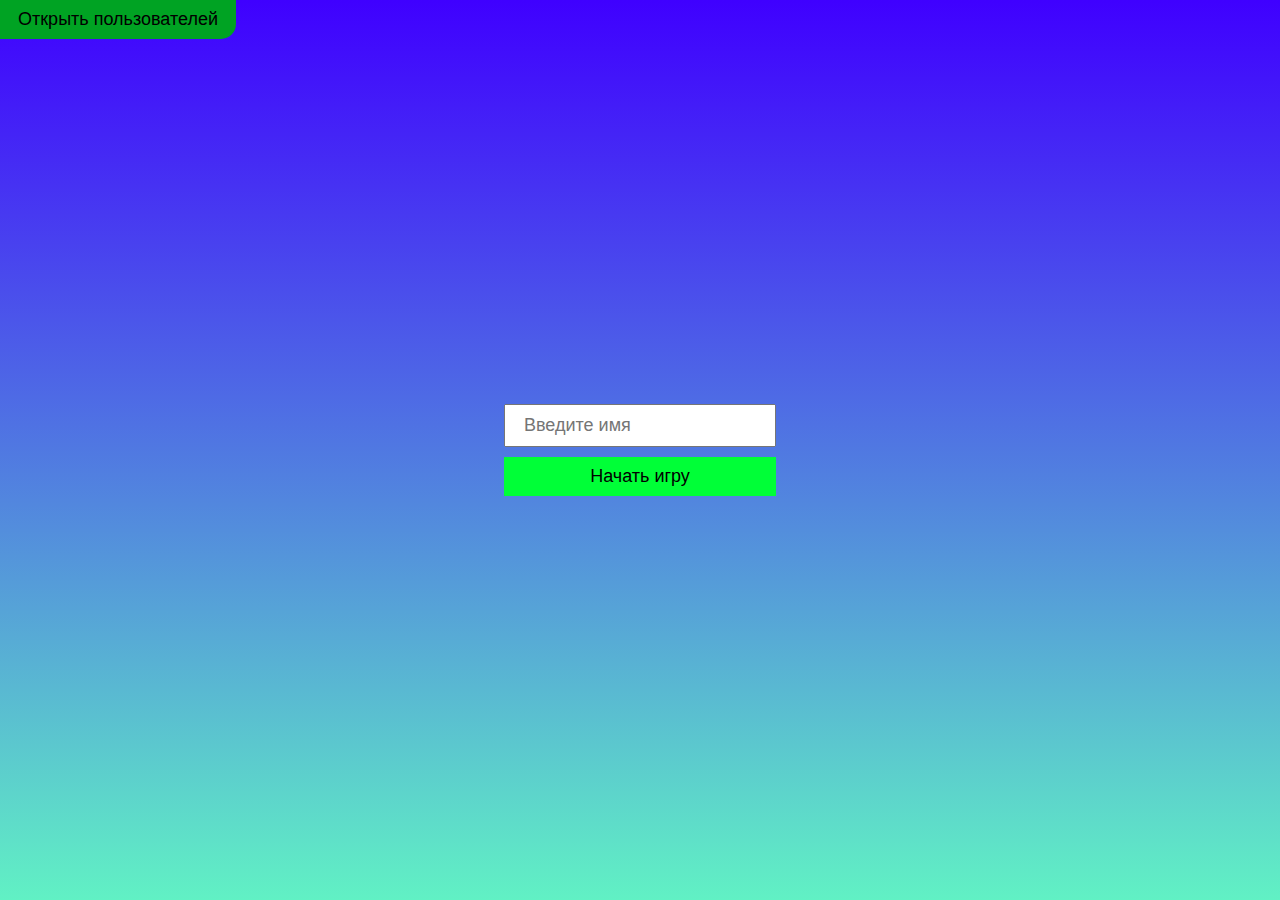
<file: index.html>
<!DOCTYPE html>
<html>
	<head>
		<meta charset="utf-8">
		<title>Меню</title>
        <link rel="stylesheet" href="main.css">
	</head>
	<body>
      <div class="score">
		<button id="open-score" class="menu-button">
			Открыть пользователей
		</button>
		<div class="score-content">
		</div>
	  </div>
	  <div class="container">
		<div class="menu">
			<input type="text" class="name-input" placeholder="Введите имя"/>
			<button class="menu-button level-button modal-open">Начать игру</button>
		  </div>
	  </div>
	  <div class="modal-window">
		<div class="modal-content">
			
		</div>
	  </div>
	</body>
	<script src="user.js"></script>
	<script src="modal.js"></script>
    <script src="script.js"></script>
</html>
</file>
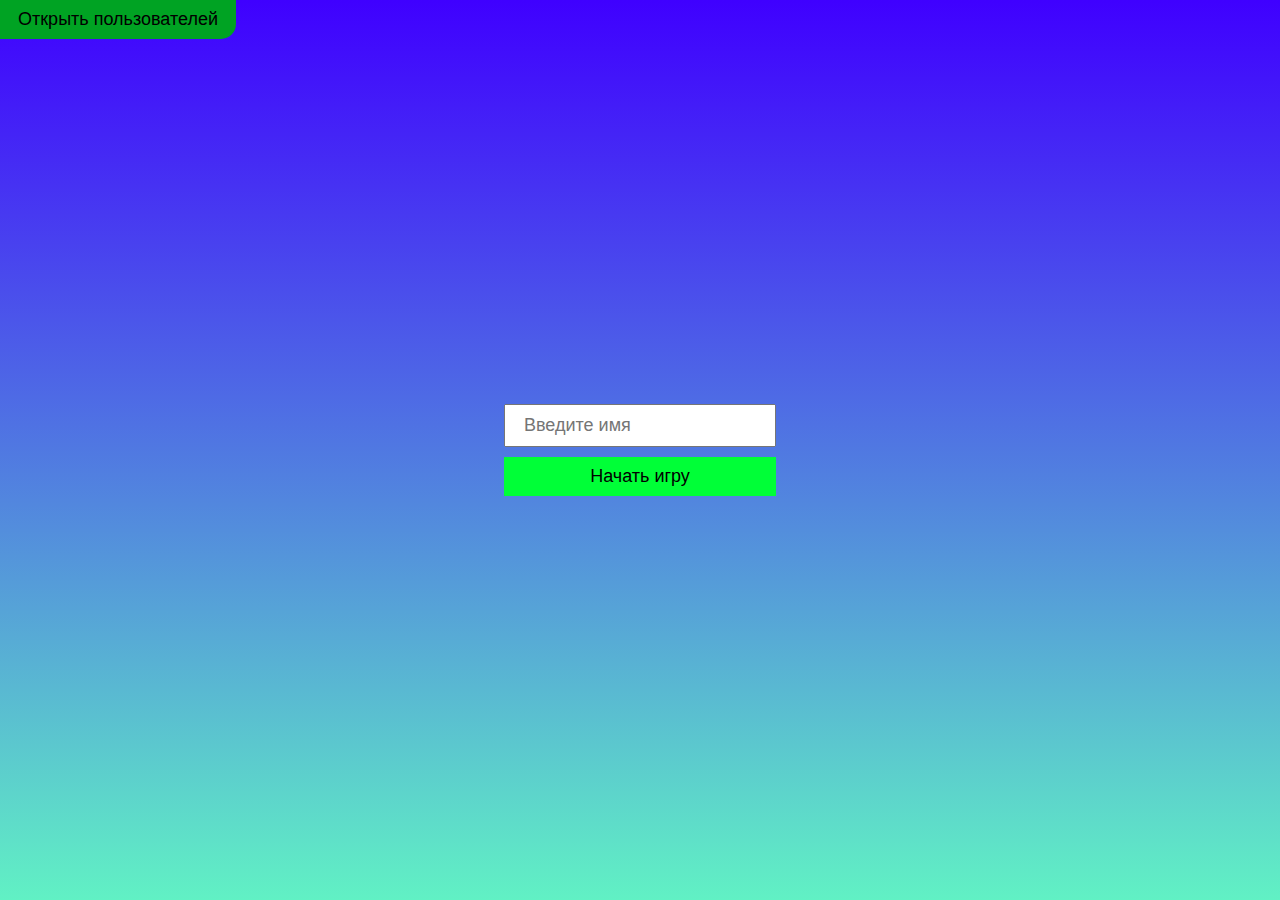
<file: фвы/index.html>
<!DOCTYPE html>
<html>
	<head>
		<meta charset="utf-8">
		<title>Меню</title>
        <link rel="stylesheet" href="main.css">
	</head>
	<body>
      <div class="score">
		<button id="open-score" class="menu-button">
			Открыть пользователей
		</button>
		<div class="score-content">
		</div>
	  </div>
	  <div class="container">
		<div class="menu">
			<input type="text" class="name-input" placeholder="Введите имя"/>
			<button class="menu-button level-button modal-open">Начать игру</button>
		  </div>
	  </div>
	  <div class="modal-window">
		<div class="modal-content">
			
		</div>
	  </div>
	</body>
	<script src="modal.js"></script>
    <script src="script.js"></script>
</html>
</file>
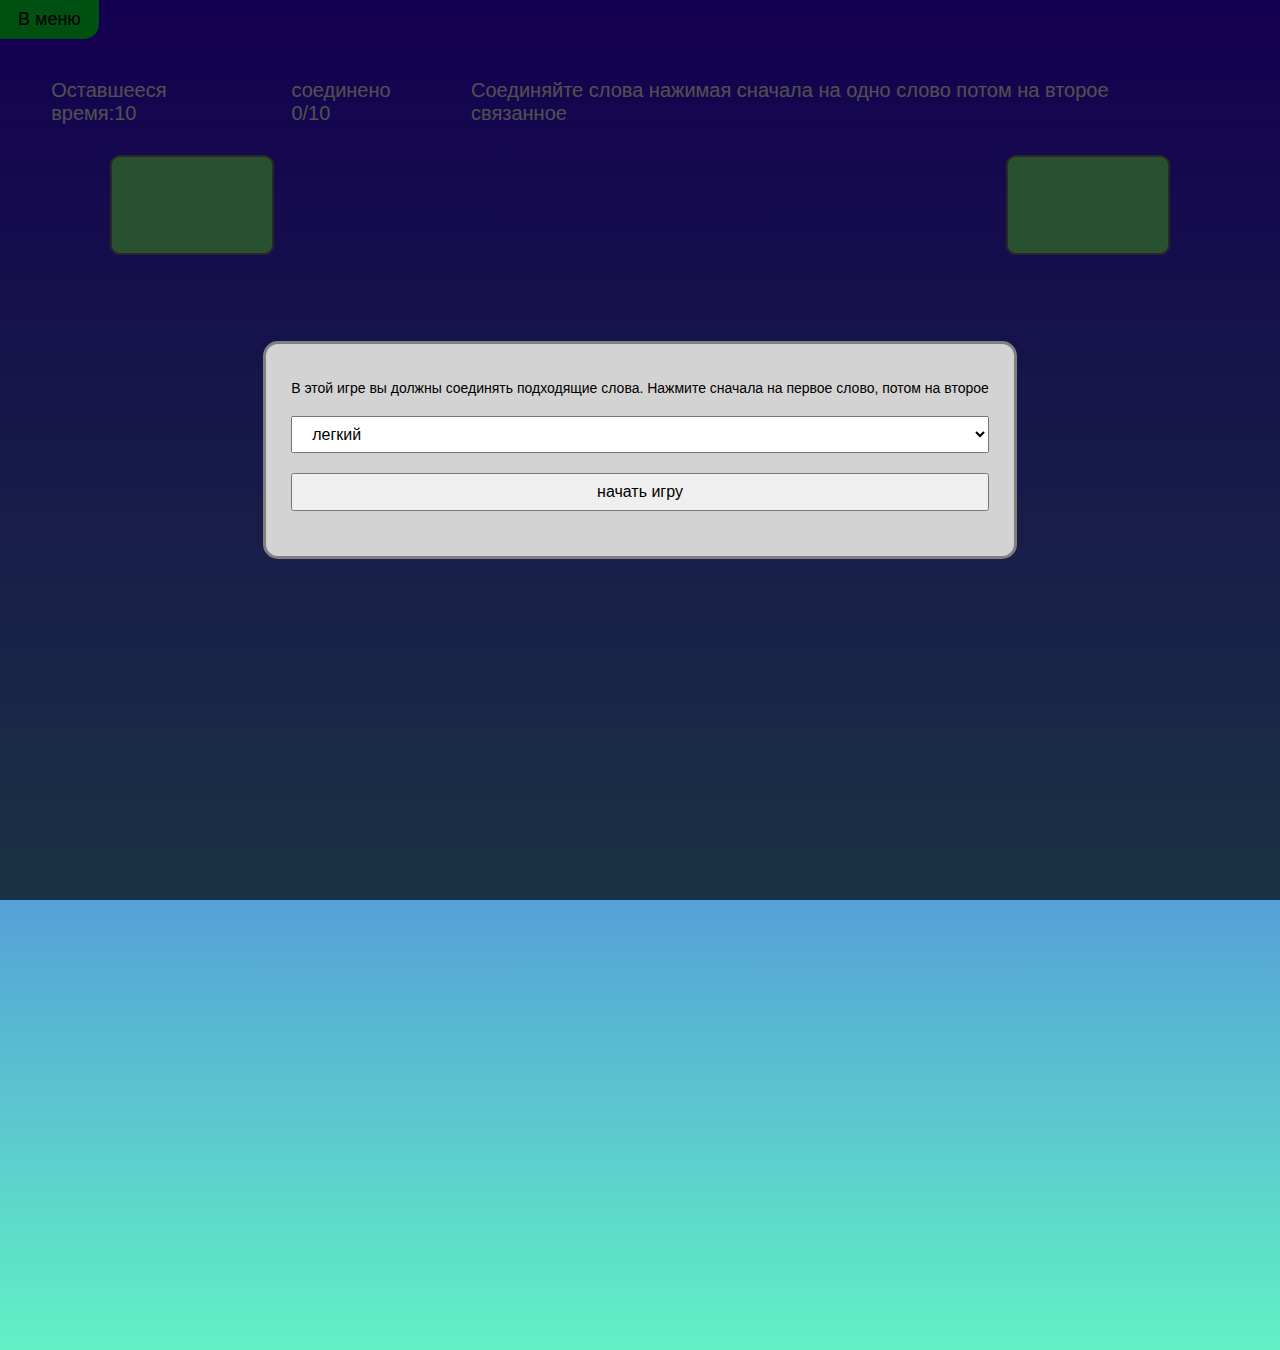
<file: level1/level1.html>
<!DOCTYPE html>
<html lang="en">
<head>
    <meta charset="UTF-8">
    <meta name="viewport" content="width=device-width, initial-scale=1.0">
    <title>Document</title>
    <link rel="stylesheet" href="../main.css">
    <link rel="stylesheet" href="level1.css">
</head>
<body>
    <button id="to-menu" class="menu-button">
        В меню
    </button>
    <div class="content">
        <div class="ui">
            <div class="ui-element timer" >Оставшееся время:10</div>
            <div class="ui-element count">соединено 0/10</div>
            <div class="ui-element">Соединяйте слова нажимая сначала на одно слово потом на второе связанное</div>
        </div>
        <div class="game-content">
            <div class="left-words words-block">
            </div>
            <div class="right-words words-block">
            </div>
        </div>
    </div>
    <div class="modal-window" style="display: none;">
		<div class="modal-content">
			
           
		</div>
	  </div>
</body>
<script src="../user.js"></script>
<script src="../modal.js"></script>
<script src="level1.js"></script>
</html>
</file>
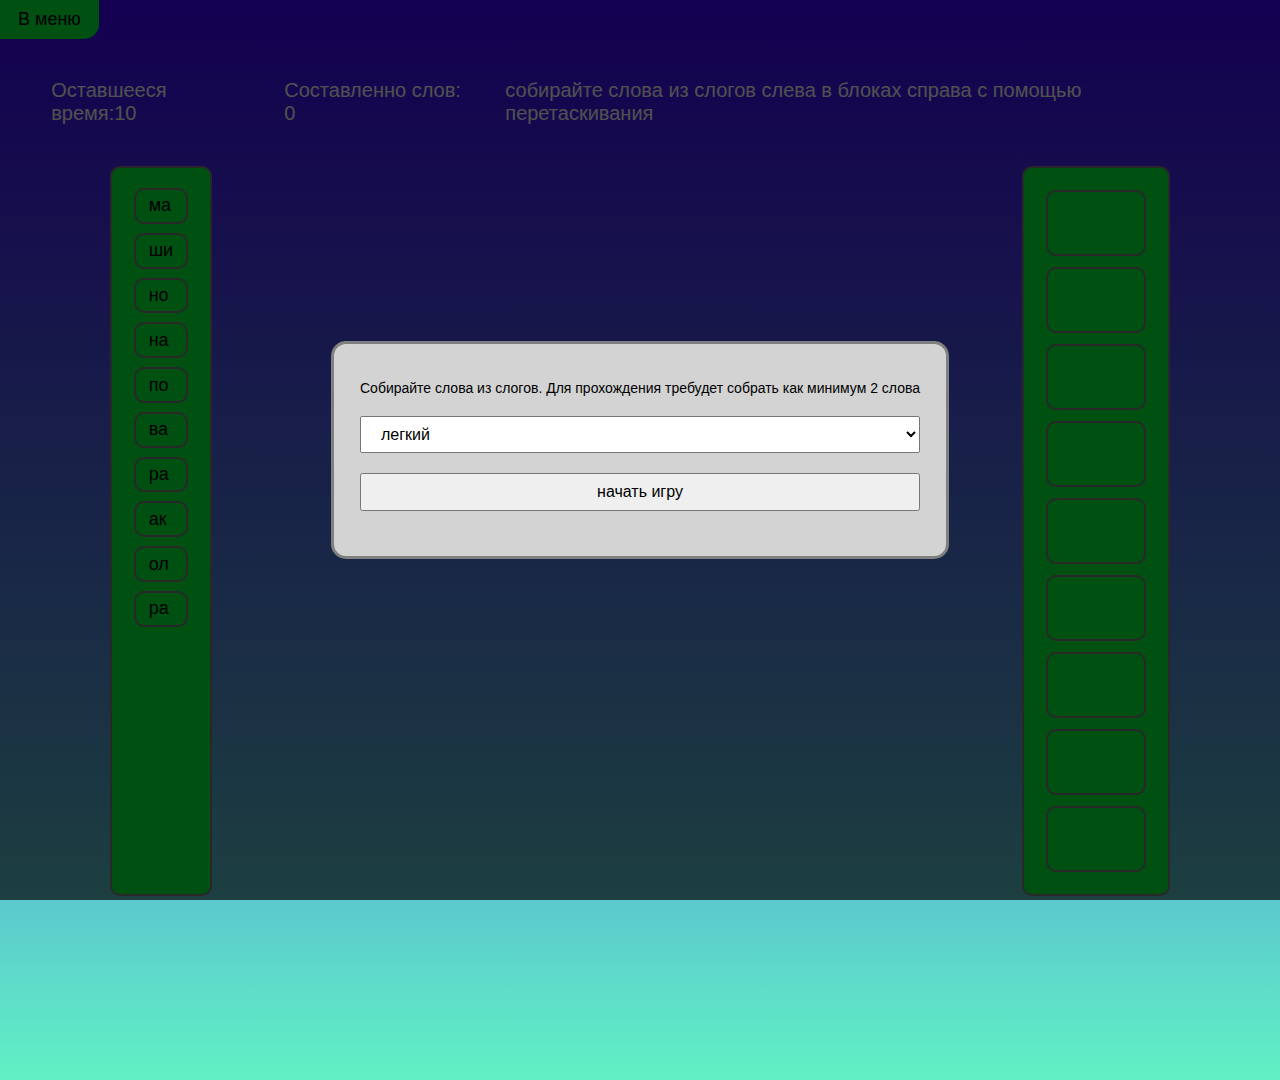
<file: level2/level2.html>
<!DOCTYPE html>
<html lang="en">
<head>
    <meta charset="UTF-8">
    <meta name="viewport" content="width=device-width, initial-scale=1.0">
    <title>Document</title>
    <link rel="stylesheet" href="../main.css">
    <link rel="stylesheet" href="level2.css">
</head>
<body>
    <button id="to-menu" class="menu-button">
        В меню
    </button>
    <div class="content">
        <div class="ui">
            <div class="ui-element timer" >Оставшееся время:10</div>
            <div class="ui-element count">Составленно слов: 0</div>
            <div class="ui-element">собирайте слова из слогов слева в блоках справа с помощью перетаскивания</div>
        </div>
        <div class="game-content">
            <div class="word-spawn game-block"></div>
            <div class="word-place-container game-block">
            </div>
        </div>
    </div>
    <div class="modal-window" style="display: none;">
		<div class="modal-content">
			
           
		</div>
	  </div>
</body>
<script src="../user.js"></script>
<script src="../modal.js"></script>
<script src="level2.js"></script>
</html>
</file>
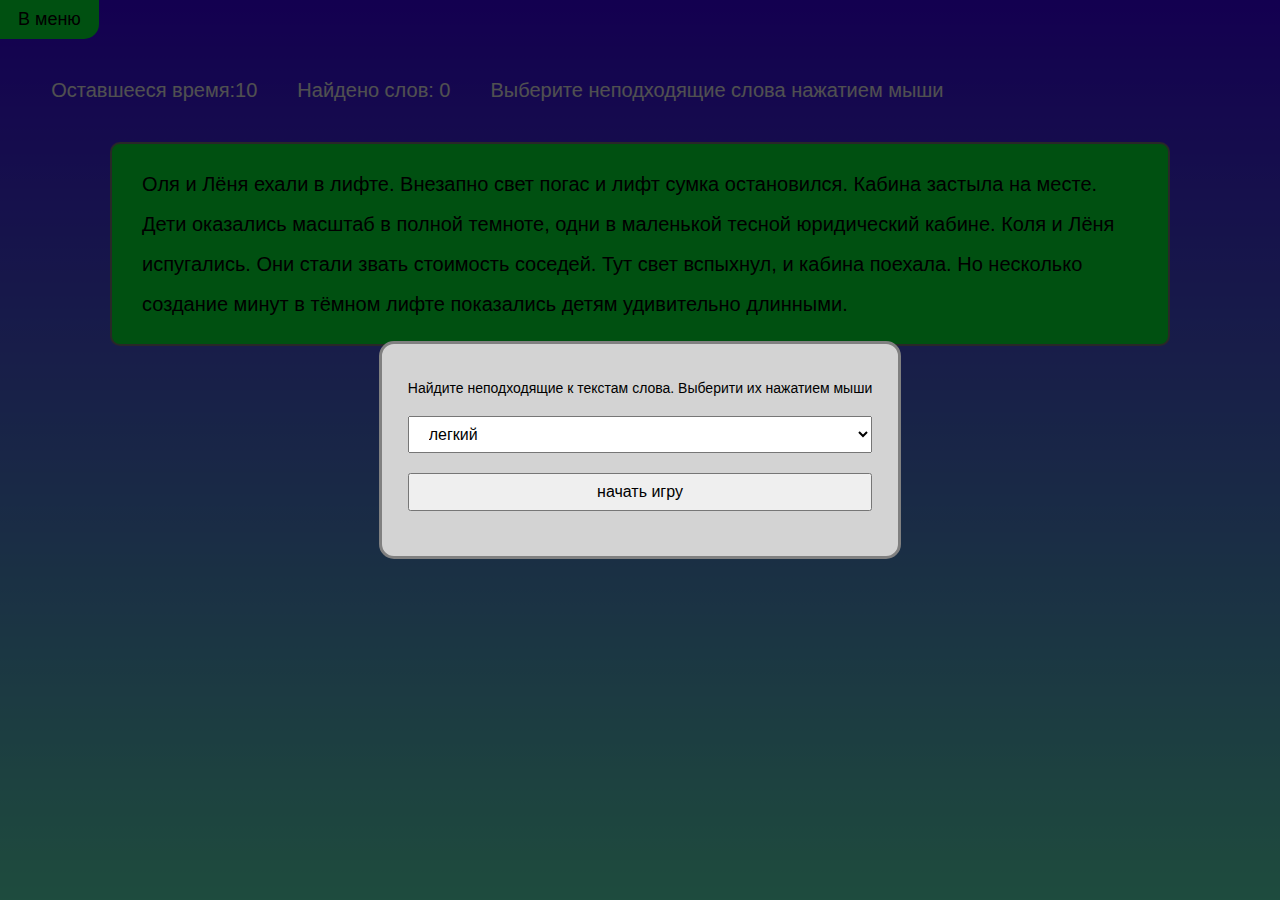
<file: level3/level3.html>
<!DOCTYPE html>
<html lang="en">
<head>
    <meta charset="UTF-8">
    <meta name="viewport" content="width=device-width, initial-scale=1.0">
    <title>Document</title>
    <link rel="stylesheet" href="../main.css">
    <link rel="stylesheet" href="level3.css">
</head>
<body>
    <button id="to-menu" class="menu-button">
        В меню
    </button>
    <div class="content">
        <div class="ui">
            <div class="ui-element timer" >Оставшееся время:10</div>
            <div class="ui-element count">Найдено слов: 0</div>
            <div class="ui-element">Выберите неподходящие слова нажатием мыши</div>
        </div>
        <div class="game-content">
            <div class="text">

            </div>
            </div>
        </div>
    </div>
    <div class="modal-window" style="display: none;">
		<div class="modal-content">
			
           
		</div>
	  </div>
</body>
<script src="../user.js"></script>
<script src="../modal.js"></script>
<script src="level3.js"></script>
</html>
</file>
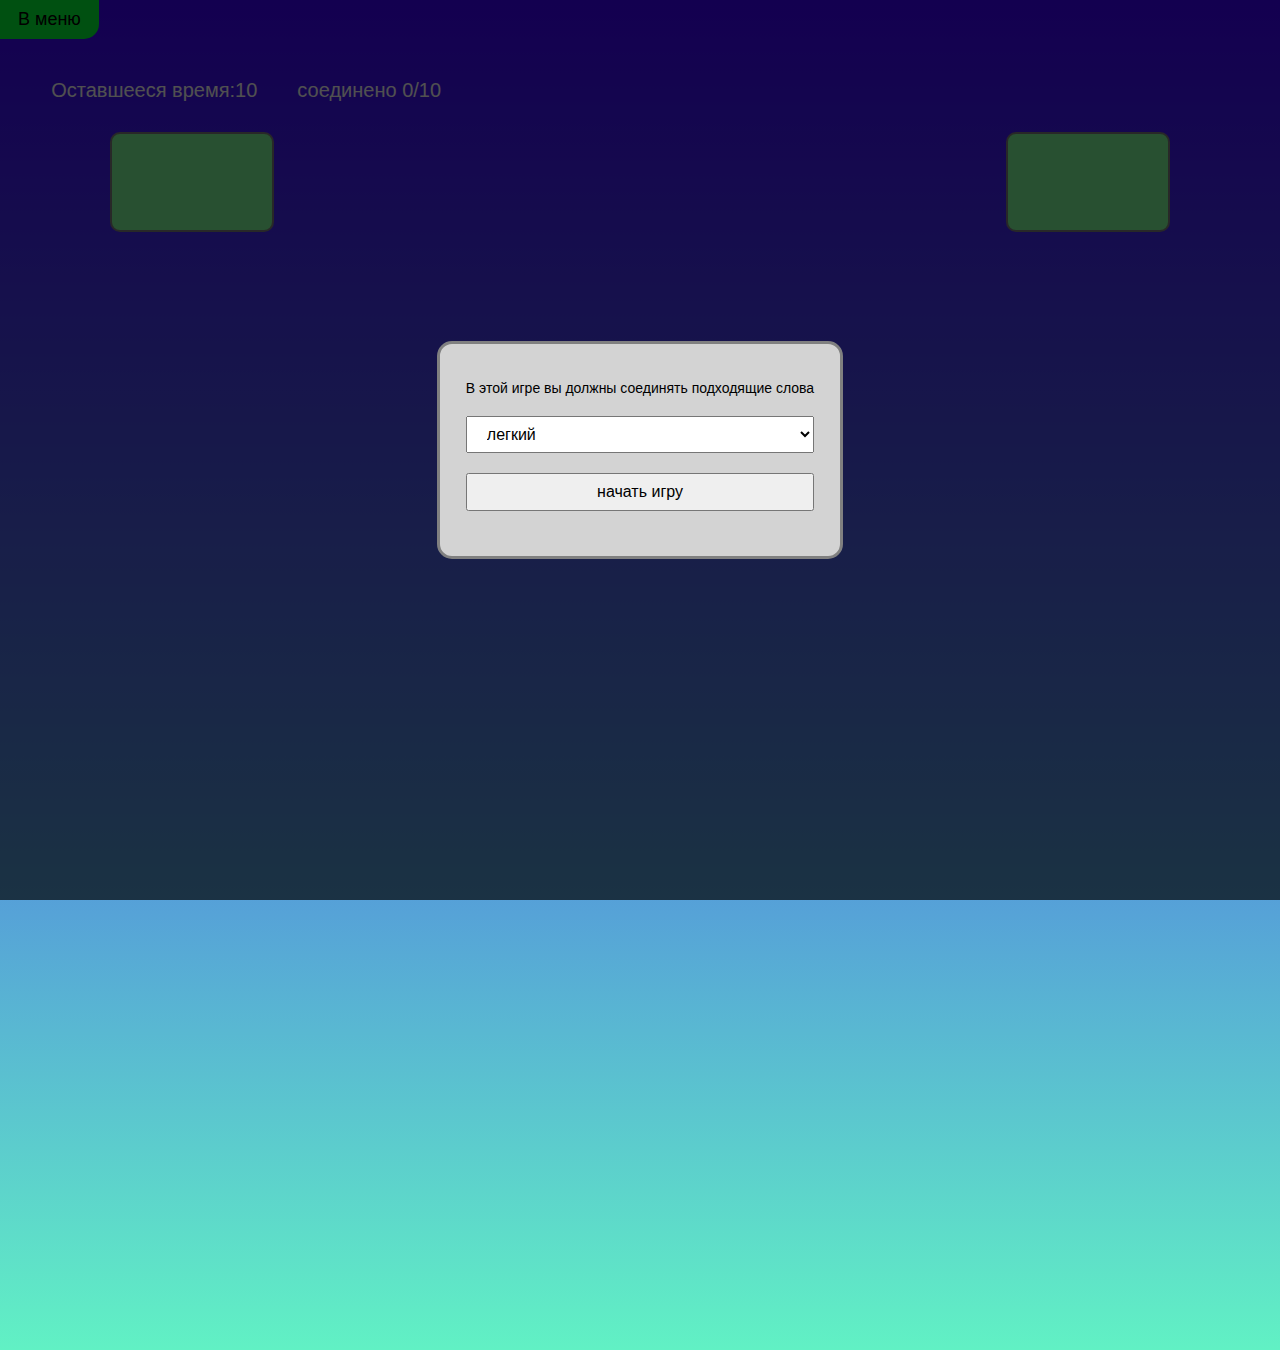
<file: фвы/level1/level1.html>
<!DOCTYPE html>
<html lang="en">
<head>
    <meta charset="UTF-8">
    <meta name="viewport" content="width=device-width, initial-scale=1.0">
    <title>Document</title>
    <link rel="stylesheet" href="../main.css">
    <link rel="stylesheet" href="level1.css">
</head>
<body>
    <button id="to-menu" class="menu-button">
        В меню
    </button>
    <div class="content">
        <div class="ui">
            <div class="ui-element timer" >Оставшееся время:10</div>
            <div class="ui-element count">соединено 0/10</div>
        </div>
        <div class="game-content">
            <div class="left-words words-block">
            </div>
            <div class="right-words words-block">
            </div>
        </div>
    </div>
    <div class="modal-window" style="display: none;">
		<div class="modal-content">
			
           
		</div>
	  </div>
</body>
<script src="../user.js"></script>
<script src="../modal.js"></script>
<script src="level1.js"></script>
</html>
</file>
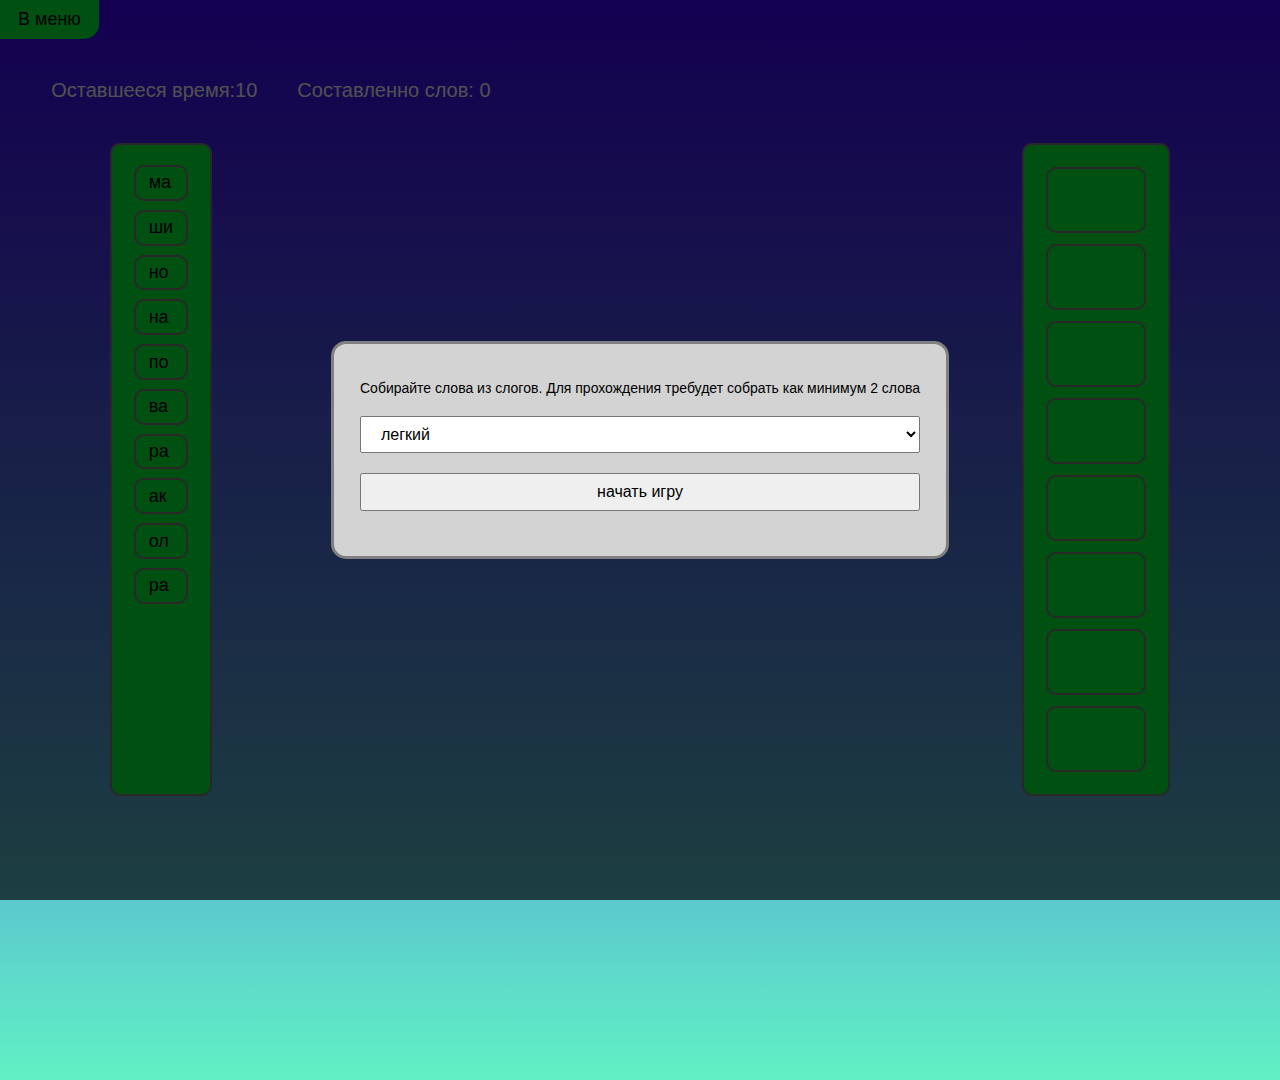
<file: фвы/level2/level2.html>
<!DOCTYPE html>
<html lang="en">
<head>
    <meta charset="UTF-8">
    <meta name="viewport" content="width=device-width, initial-scale=1.0">
    <title>Document</title>
    <link rel="stylesheet" href="../main.css">
    <link rel="stylesheet" href="level2.css">
</head>
<body>
    <button id="to-menu" class="menu-button">
        В меню
    </button>
    <div class="content">
        <div class="ui">
            <div class="ui-element timer" >Оставшееся время:10</div>
            <div class="ui-element count">Составленно слов: 0</div>
        </div>
        <div class="game-content">
            <div class="word-spawn game-block"></div>
            <div class="word-place-container game-block">
            </div>
        </div>
    </div>
    <div class="modal-window" style="display: none;">
		<div class="modal-content">
			
           
		</div>
	  </div>
</body>
<script src="../user.js"></script>
<script src="../modal.js"></script>
<script src="level2.js"></script>
</html>
</file>
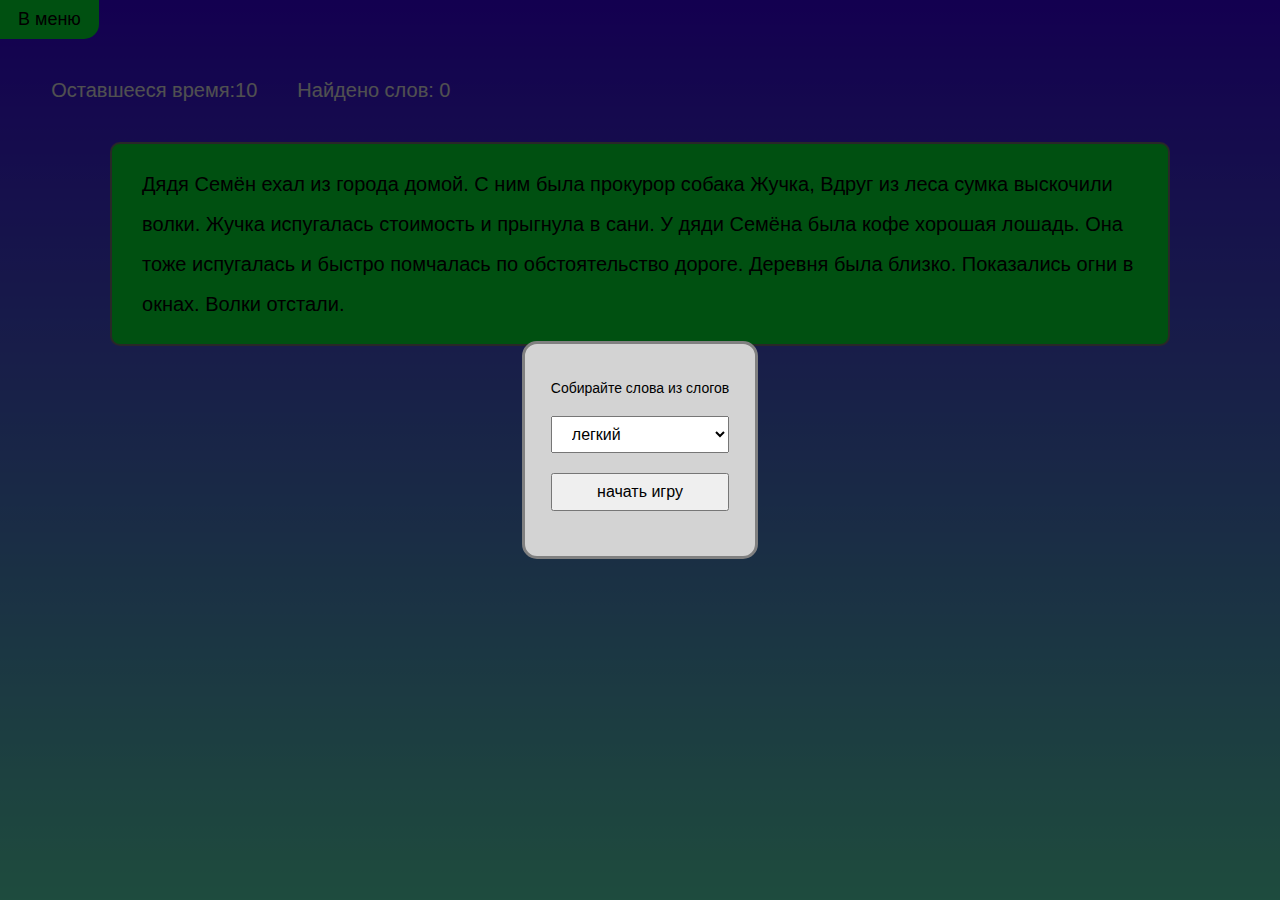
<file: фвы/level3/level3.html>
<!DOCTYPE html>
<html lang="en">
<head>
    <meta charset="UTF-8">
    <meta name="viewport" content="width=device-width, initial-scale=1.0">
    <title>Document</title>
    <link rel="stylesheet" href="../main.css">
    <link rel="stylesheet" href="level3.css">
</head>
<body>
    <button id="to-menu" class="menu-button">
        В меню
    </button>
    <div class="content">
        <div class="ui">
            <div class="ui-element timer" >Оставшееся время:10</div>
            <div class="ui-element count">Найдено слов: 0</div>
        </div>
        <div class="game-content">
            <div class="text">

            </div>
            </div>
        </div>
    </div>
    <div class="modal-window" style="display: none;">
		<div class="modal-content">
			
           
		</div>
	  </div>
</body>
<script src="../user.js"></script>
<script src="../modal.js"></script>
<script src="level3.js"></script>
</html>
</file>
<file: main.css>
*{
    margin: 0;
    padding: 0;
    box-sizing: border-box;
    --block-color:#00ff37;
    font-family: Verdana, Geneva, Tahoma, sans-serif;
}
html,body{
   height: 100%;
}
body{
    background: rgb(97,241,196);
    background: linear-gradient(0deg, rgba(97,241,196,1) 0%, rgba(63,0,255,1) 100%);

}
.score{
    position: absolute;
    left: 0;
    top:0;
}
.menu{
    display: flex;
    flex-direction: column;
}
.menu-button{
    font-size: 18px;
    padding: 0.5em 1em;
    border: transparent;
    
    background-color: var(--block-color);
}
.level-button{
    margin: 5px 0;
}
.menu-button:hover{
    background-color: #00a323;
}
.container{
    display: flex;
    align-items: center;
    justify-content: center;
    height: 100%;
}
.name-input{
    font-size: 18px;
    padding: 0.5em 1em;
    margin: 5px 0;
}
#open-score{
    font-size: 18px;
    padding: 0.5em 1em;
    border: transparent;
    border-radius: 0 0 15px 0/0 0 15px 0;
}
.score-content{
    left: -300px;
    position: relative;
    font-size: 14px;
    padding: 0.5em 1em;
    margin: 5px 0;
    border-radius: 5px;
    background-color: var(--block-color);
}
@keyframes score-open{
    from{
        left: -300px;
    }
    to{
        left: 0px;
    }
}
@keyframes score-open-revers{
    from{
        left: -300px;
    }
    to{
        left: 0px;
    }
}
.score-animation{
    animation: score-open linear 1s;
    animation-fill-mode: forwards;
}
.score-animation-reverse{
    animation: score-open-revers reverse 1s;
    animation-fill-mode: backwards;
}

.modal-window{
    position: fixed;
    width: 100%;
    height: 100%;
    top: 0;
    left: 0;
    bottom: 0;
    right: 0;
    display: none;
    background-color: #000000af;
    justify-content: center;
    align-items: center;
    animation: modalOpen 0.5s linear;
}
@keyframes modalOpen{
    from{
        opacity: 0;
    }
    to{
        opacity: 1;
    }
}
.modal-content{
    background-color: lightgray;
    border: 3px gray solid;
    border-radius: 15px;
    padding: 2% 2%;
}

.modal-text{
    margin: 10px 0;
    font-size: 14px;
}
.ui-modal{
    margin: 10px 0;
    display: flex;
    flex-direction: column;
}
.ui-modal-element{
    margin: 10px 0;
    padding: 0.5em 1em;
    font-size: 16px;
}
.ui-element{
    font-size: 20px;
    color: white;
    margin: 10px 2em 10px 0;
}

#to-menu{
    font-size: 18px;
    padding: 0.5em 1em;
    border: transparent;
    border-radius: 0 0 15px 0/0 0 15px 0;
}
.content{
    display: flex;
    flex-direction: column;
    margin: 30px 4%;
}
.ui{
    display: flex;
}
.game-content{
    display: flex;
    justify-content: space-between;
    margin: 20px 5%;
}
</file>
<file: фвы/main.css>
*{
    margin: 0;
    padding: 0;
    box-sizing: border-box;
    --block-color:#00ff37;
    font-family: Verdana, Geneva, Tahoma, sans-serif;
}
html,body{
   height: 100%;
}
body{
    background: rgb(97,241,196);
    background: linear-gradient(0deg, rgba(97,241,196,1) 0%, rgba(63,0,255,1) 100%);

}
.score{
    position: absolute;
    left: 0;
    top:0;
}
.menu{
    display: flex;
    flex-direction: column;
}
.menu-button{
    font-size: 18px;
    padding: 0.5em 1em;
    border: transparent;
    
    background-color: var(--block-color);
}
.level-button{
    margin: 5px 0;
}
.menu-button:hover{
    background-color: #00a323;
}
.container{
    display: flex;
    align-items: center;
    justify-content: center;
    height: 100%;
}
.name-input{
    font-size: 18px;
    padding: 0.5em 1em;
    margin: 5px 0;
}
#open-score{
    font-size: 18px;
    padding: 0.5em 1em;
    border: transparent;
    border-radius: 0 0 15px 0/0 0 15px 0;
}
.score-content{
    left: -300px;
    position: relative;
    font-size: 14px;
    padding: 0.5em 1em;
    margin: 5px 0;
    border-radius: 5px;
    background-color: var(--block-color);
}
@keyframes score-open{
    from{
        left: -300px;
    }
    to{
        left: 0px;
    }
}
@keyframes score-open-revers{
    from{
        left: -300px;
    }
    to{
        left: 0px;
    }
}
.score-animation{
    animation: score-open linear 1s;
    animation-fill-mode: forwards;
}
.score-animation-reverse{
    animation: score-open-revers reverse 1s;
    animation-fill-mode: backwards;
}

.modal-window{
    position: fixed;
    width: 100%;
    height: 100%;
    top: 0;
    left: 0;
    bottom: 0;
    right: 0;
    display: none;
    background-color: #000000af;
    justify-content: center;
    align-items: center;
    animation: modalOpen 0.5s linear;
}
@keyframes modalOpen{
    from{
        opacity: 0;
    }
    to{
        opacity: 1;
    }
}
.modal-content{
    background-color: lightgray;
    border: 3px gray solid;
    border-radius: 15px;
    padding: 2% 2%;
}

.modal-text{
    margin: 10px 0;
    font-size: 14px;
}
.ui-modal{
    margin: 10px 0;
    display: flex;
    flex-direction: column;
}
.ui-modal-element{
    margin: 10px 0;
    padding: 0.5em 1em;
    font-size: 16px;
}
.ui-element{
    font-size: 20px;
    color: white;
    margin: 10px 2em 10px 0;
}

#to-menu{
    font-size: 18px;
    padding: 0.5em 1em;
    border: transparent;
    border-radius: 0 0 15px 0/0 0 15px 0;
}
.content{
    display: flex;
    flex-direction: column;
    margin: 30px 4%;
}
.ui{
    display: flex;
}
.game-content{
    display: flex;
    justify-content: space-between;
    margin: 20px 5%;
}
</file>
<file: level1/level1.css>
.left-words{
    display: flex;
    flex-direction: column;
}
.right-words{
    display: flex;
    flex-direction: column;
}
.word-block{
    font-size: 22px;
    margin: 0.5em 0;
    padding: 0.5em 1em;
    border: 2px gray solid;
    border-radius: 10px;
    background-color: var(--block-color);
}

.words-block{
    padding: 3em 5em;
    border: 2px gray solid;
    border-radius: 10px;
    background-color: #7fff9b;
}
.word-block-selected{
    transform: scale(1.1,1.1);
}
.word-block-right{
    position: relative;
    top:0px;
    animation: wordsFall 1s linear;
    animation-fill-mode: forwards;
    background-color: green;
    pointer-events:none;
}
@keyframes wordsFall{
    from{
        top: 0px;
        opacity: 1;
    }
    to{
        top:300px;
        opacity: 0;
    }
}
.word-block-wrong{
    background-color: red;
}
html{
    height: 150%;
}
</file>
<file: level2/level2.css>
.game-block{
    font-size: 22px;
    margin: 0.5em 0;
    padding: 0.5em 1em;
    border: 2px gray solid;
    border-radius: 10px;
    background-color: var(--block-color);
}
.word{
    font-size: 18px;
    margin: 0.5em 0;
    padding: 0.3em 0.7em;
    border: 2px gray solid;
    border-radius: 10px;
    background-color: var(--block-color);
}
.word-right{
    background-color: green !important;
}
.word-block{
    display: flex;
    min-width: 100px;
    min-height: 66px; 
    font-size: 22px;
    margin: 0.5em 0;
    padding: 0.2em 0.5em;
    border: 2px gray solid;
    border-radius: 10px;
    background-color: var(--block-color);
}
html{
    height: 120%;
}
</file>
<file: level3/level3.css>
.text{
    font-size: 20px;
    margin: 0.5em 0;
    padding: 1em 1.5em;
    border: 2px gray solid;
    border-radius: 10px;
    background-color: var(--block-color);
    line-height: 2em;
}
.correct-word{
    position: relative;
    top:0px;
    animation: wordsFall 1s linear;
    animation-fill-mode: forwards;
    background-color: green;
}
@keyframes wordsFall{
    from{
        top: 0px;
        opacity: 1;
    }
    to{
        top:300px;
        opacity: 0;
    }
}
.wrong-word{
    background-color: red;
}
</file>
<file: фвы/level1/level1.css>
.left-words{
    display: flex;
    flex-direction: column;
}
.right-words{
    display: flex;
    flex-direction: column;
}
.word-block{
    font-size: 22px;
    margin: 0.5em 0;
    padding: 0.5em 1em;
    border: 2px gray solid;
    border-radius: 10px;
    background-color: var(--block-color);
}

.words-block{
    padding: 3em 5em;
    border: 2px gray solid;
    border-radius: 10px;
    background-color: #7fff9b;
}
.word-block-selected{
    transform: scale(1.1,1.1);
}
.word-block-right{
    position: relative;
    top:0px;
    animation: wordsFall 1s linear;
    animation-fill-mode: forwards;
    background-color: green;
    pointer-events:none;
}
@keyframes wordsFall{
    from{
        top: 0px;
        opacity: 1;
    }
    to{
        top:300px;
        opacity: 0;
    }
}
.word-block-wrong{
    background-color: red;
}
html{
    height: 150%;
}
</file>
<file: фвы/level2/level2.css>
.game-block{
    font-size: 22px;
    margin: 0.5em 0;
    padding: 0.5em 1em;
    border: 2px gray solid;
    border-radius: 10px;
    background-color: var(--block-color);
}
.word{
    font-size: 18px;
    margin: 0.5em 0;
    padding: 0.3em 0.7em;
    border: 2px gray solid;
    border-radius: 10px;
    background-color: var(--block-color);
}
.word-right{
    background-color: green !important;
}
.word-block{
    display: flex;
    min-width: 100px;
    min-height: 66px; 
    font-size: 22px;
    margin: 0.5em 0;
    padding: 0.2em 0.5em;
    border: 2px gray solid;
    border-radius: 10px;
    background-color: var(--block-color);
}
html{
    height: 120%;
}
</file>
<file: фвы/level3/level3.css>
.text{
    font-size: 20px;
    margin: 0.5em 0;
    padding: 1em 1.5em;
    border: 2px gray solid;
    border-radius: 10px;
    background-color: var(--block-color);
    line-height: 2em;
}
.correct-word{
    position: relative;
    top:0px;
    animation: wordsFall 1s linear;
    animation-fill-mode: forwards;
    background-color: green;
}
@keyframes wordsFall{
    from{
        top: 0px;
        opacity: 1;
    }
    to{
        top:300px;
        opacity: 0;
    }
}
.wrong-word{
    background-color: red;
}
</file>
